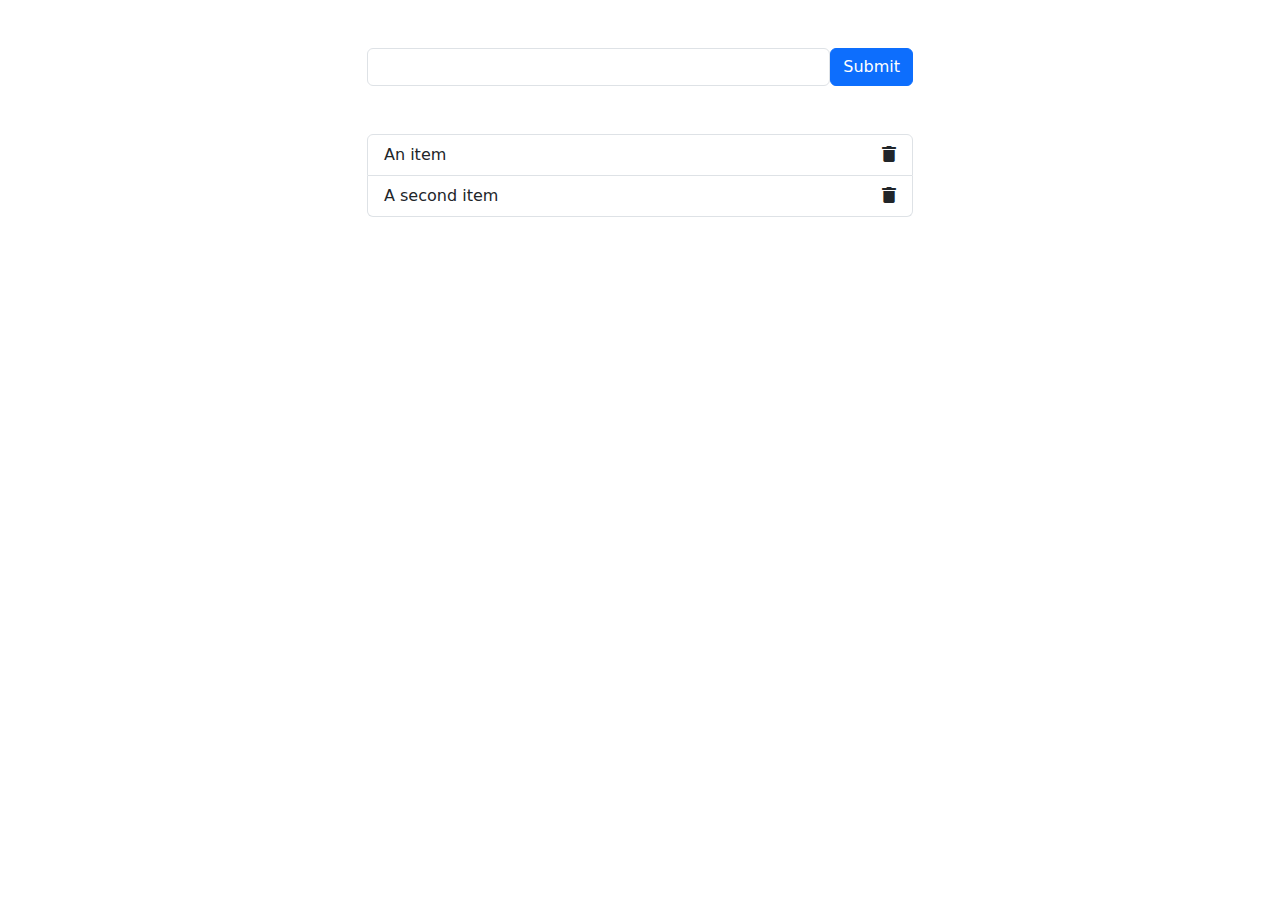
<file: Day-10/index.html>
<!DOCTYPE html>
<html lang="en">
  <head>
    <meta charset="UTF-8" />
    <meta http-equiv="X-UA-Compatible" content="IE=edge" />
    <meta name="viewport" content="width=device-width, initial-scale=1.0" />
    <title>Todo App</title>

    <!-- CSS only -->
    <link
      href="https://cdn.jsdelivr.net/npm/bootstrap@5.0.0-beta3/dist/css/bootstrap.min.css"
      rel="stylesheet"
    />
    <link
      rel="stylesheet"
      href="https://cdnjs.cloudflare.com/ajax/libs/font-awesome/5.15.3/css/all.min.css"
    />

    <link rel="stylesheet" href="./styles.css" />
  </head>
  <body>
    <div class="container mt-5">
      <div class="row">
        <div class="col-md-6 offset-md-3">
          <div class="form-group mb-5 d-flex">
            <input type="text" class="form-control todo__input" />
            <button type="submit" class="btn btn-primary">Submit</button>
          </div>

          <ul class="todo__items list-group">
            <li class="list-group-item d-flex justify-content-between">
              <span class="todo__text">An item </span>
              <span><i class="fas fa-trash delete"></i></span>
            </li>
            <li class="list-group-item d-flex justify-content-between">
              <span class="todo__text">A second item </span>
              <span><i class="fas fa-trash delete"></i></span>
            </li>
          </ul>
        </div>
      </div>
    </div>

    <script src="./app.js"></script>
  </body>
</html>
</file>
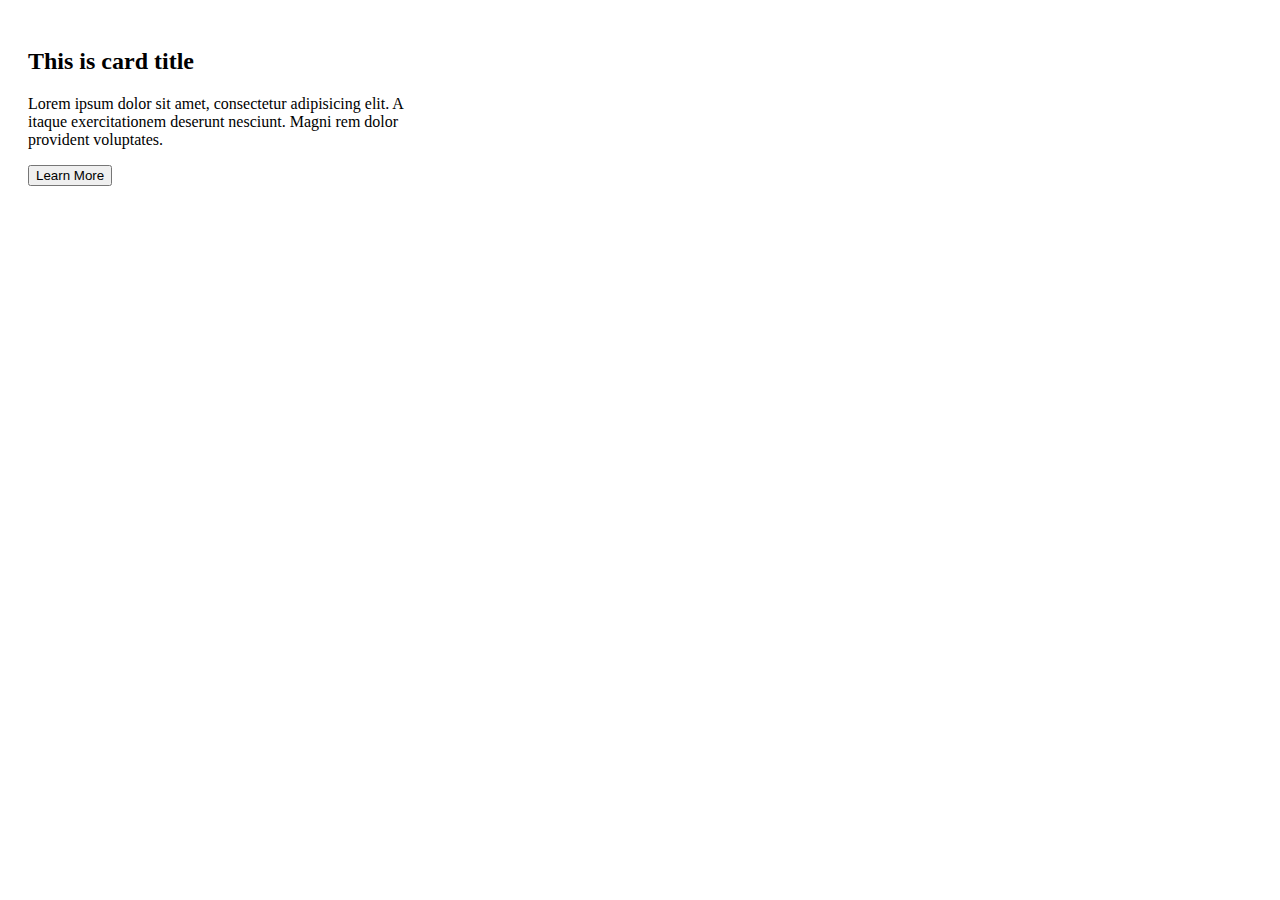
<file: Day-8/index.html>
<!DOCTYPE html>

<html lang="en">
<head>
    <meta charset="UTF-8">
    <meta http-equiv="X-UA-Compatible" content="IE=edge">
    <meta name="viewport" content="width=device-width, initial-scale=1.0">
    <link rel="stylesheet" href="./styles.css">
    <title>Document</title>
</head>
<body>

    <div id="card" class="card-wrapper">
        <div class="card">
            <h2>This is card <span>title</span></h2>
            <p>Lorem ipsum dolor sit amet, consectetur adipisicing elit. A itaque exercitationem deserunt nesciunt. Magni rem dolor provident voluptates.</p>
            <button>Learn More</button>
        </div>
    </div>
    
    <script src="./app.js"></script>
</body>
</html>
</file>
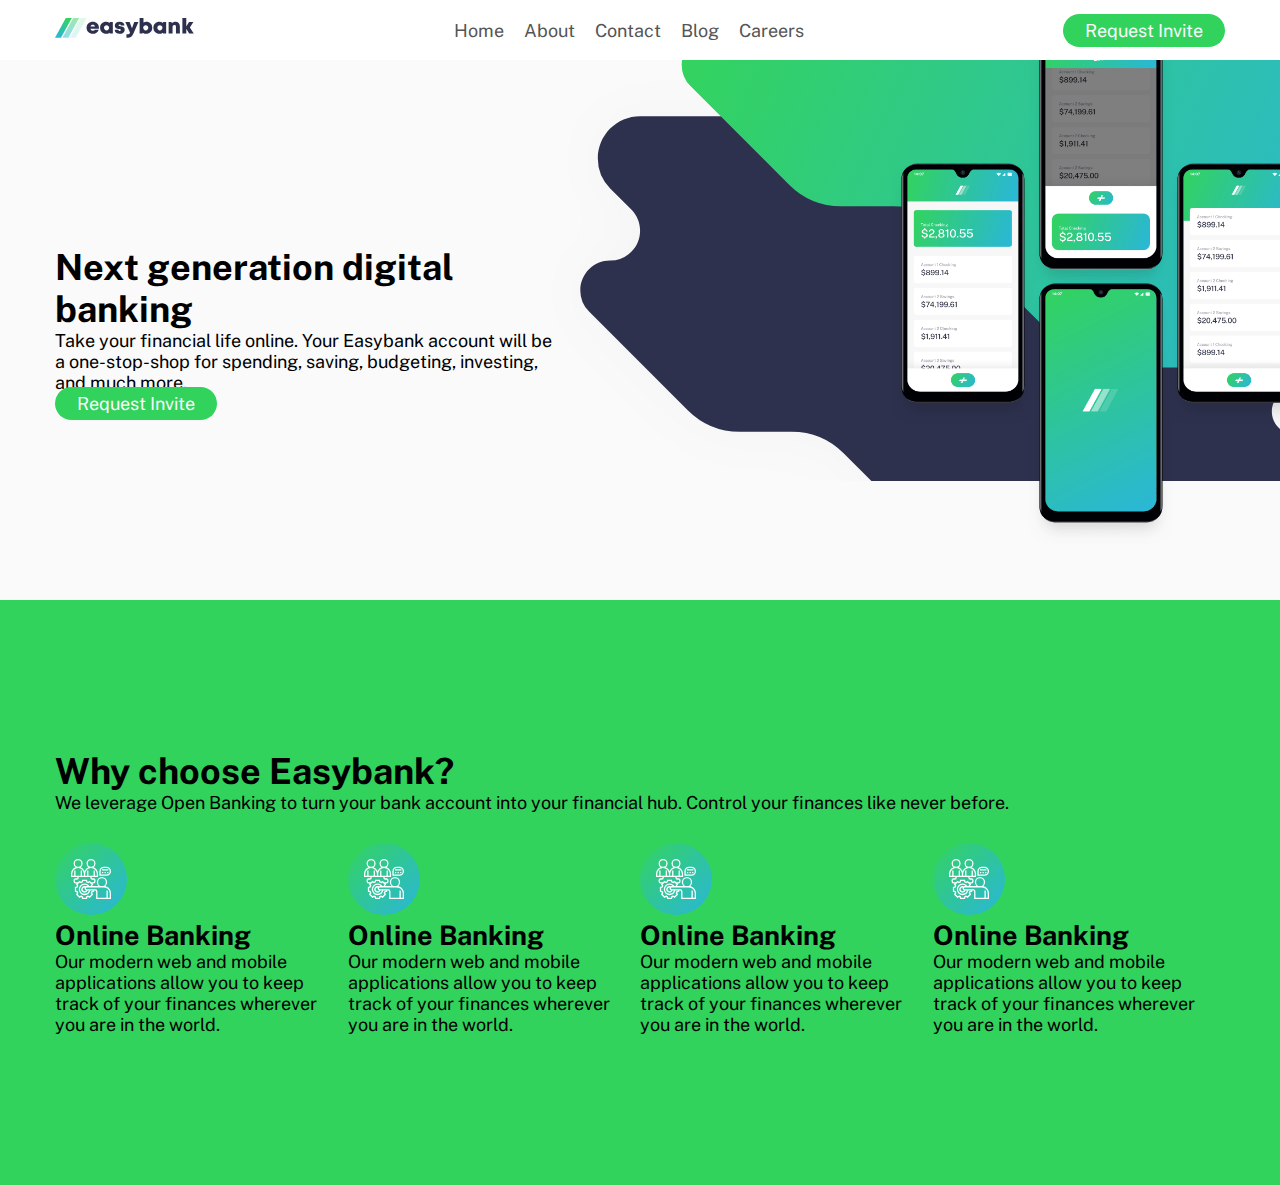
<file: easybank-landing-page-master/index.html>
<!DOCTYPE html>
<html lang="en">
<head>
  <meta charset="UTF-8">
  <meta http-equiv="X-UA-Compatible" content="IE=edge">
  <meta name="viewport" content="width=device-width, initial-scale=1.0">
  <title>Easybank - Landing</title>

  <link rel="preconnect" href="https://fonts.gstatic.com">
  <link href="https://fonts.googleapis.com/css2?family=Public+Sans:wght@300;400;700&display=swap" rel="stylesheet">

  <link rel="stylesheet" href="./css/styles.css">
</head>
<body>

  <header class="header">
    <div class="container h-100">
      <div class="row h-100">

        <div class="logo">
          <a href="index.html"><img src="./images/logo.svg" alt="easybank"></a>
        </div>
        <!-- End logo -->
  
        <!-- 
          ul>li>a
          ul>li*5>a{Home}
        -->
        <nav>
          <ul class="navbar">
            <li class="navitem"><a class="navlink" href="index.html">Home</a></li>
            <li class="navitem"><a class="navlink" href="about.html">About</a></li>
            <li class="navitem"><a class="navlink" href="#">Contact</a></li>
            <li class="navitem"><a class="navlink" href="#">Blog</a></li>
            <li class="navitem"><a class="navlink" href="#">Careers</a></li>
          </ul>
        </nav>
        <!-- End Navigation -->
  
        <div>
          <a class="btn" href="#">Request Invite</a>
        </div>
        <!-- End button -->
      </div>
      <!-- Ends .row -->
    </div>
    <!-- Ends .container -->
  </header>

  <section class="hero">
      <div class="hero-bg">
          <img class="image_mockups" src="./images/image-mockups.png" alt="Mobiles">
      </div>
    <div class="container">
        <div class="hero-row ">
            <div class="hero-content">
              <h1>Next generation digital banking</h1>
              <p>Take your financial life online. Your Easybank account will be a one-stop-shop 
                  for spending, saving, budgeting, investing, and much more.</p>
                  <div>
                      <a class="btn" href="#">Request Invite</a>
                  </div>
            </div>

        </div>
    </div>
  </section>

  <section class="choose">
      <div class="container">
          <div class="choose-row">
              <div class="heading">
                  <h1>Why choose Easybank?</h1>
                  <p>We leverage Open Banking to turn your bank account into your financial hub. Control 
                    your finances like never before.</p>
              </div>

              <div class="boxwrapepr">
                  <div class="box">
                      <img src="./images/icon-onboarding.svg" alt="">

                      <h2>Online Banking</h2>
                      <p>Our modern web and mobile applications allow you to keep track of your finances 
                        wherever you are in the world.</p>
                  </div>
                  <div class="box">
                      <img src="./images/icon-onboarding.svg" alt="">

                      <h2>Online Banking</h2>
                      <p>Our modern web and mobile applications allow you to keep track of your finances 
                        wherever you are in the world.</p>
                  </div>
                  <div class="box">
                      <img src="./images/icon-onboarding.svg" alt="">

                      <h2>Online Banking</h2>
                      <p>Our modern web and mobile applications allow you to keep track of your finances 
                        wherever you are in the world.</p>
                  </div>
                  <div class="box">
                      <img src="./images/icon-onboarding.svg" alt="">

                      <h2>Online Banking</h2>
                      <p>Our modern web and mobile applications allow you to keep track of your finances 
                        wherever you are in the world.</p>
                  </div>
              </div>
          </div>
      </div>
  </section>
  
</body>
</html>
</file>
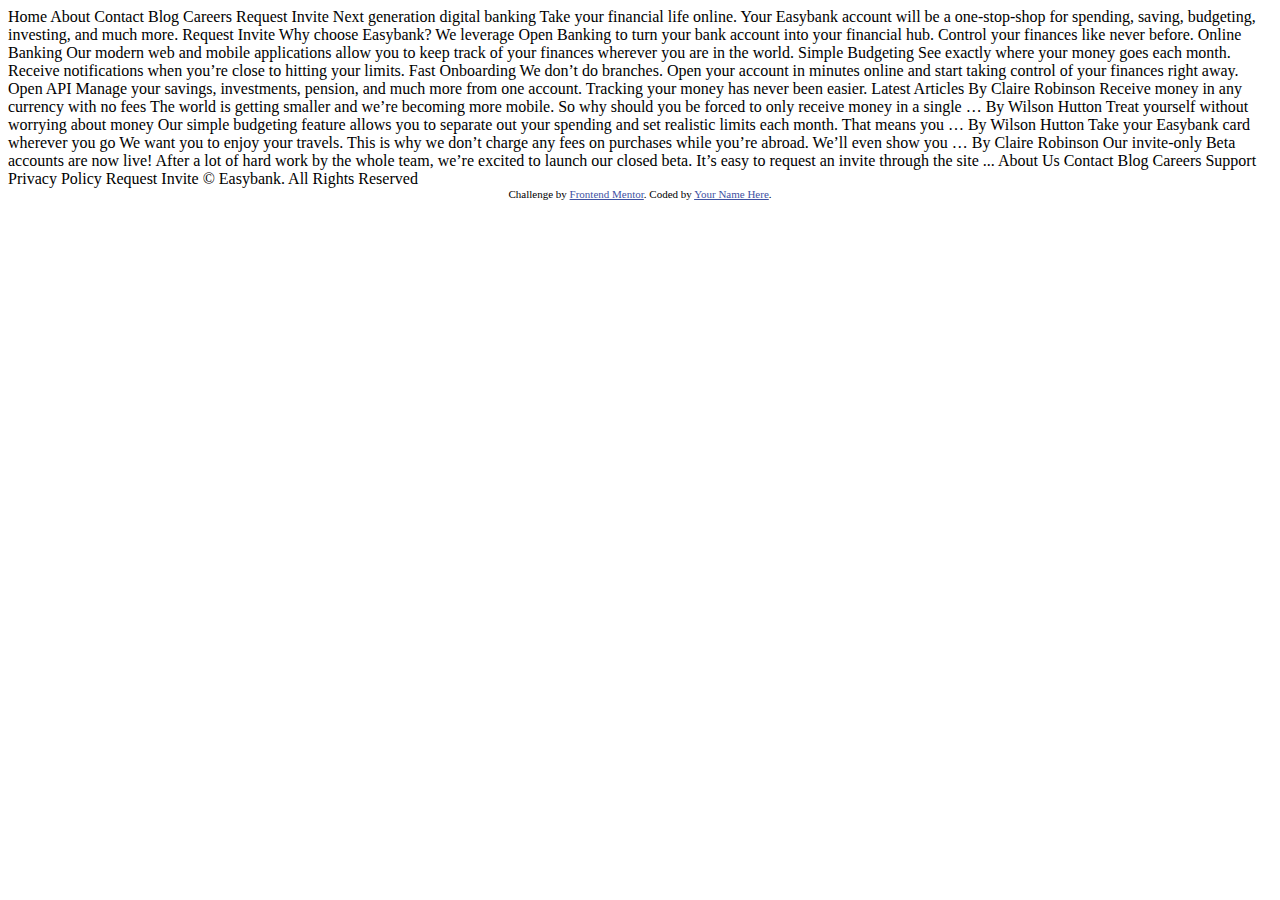
<file: easybank-landing-page-master/suggestions.html>
<!DOCTYPE html>
<html lang="en">
<head>
  <meta charset="UTF-8">
  <meta name="viewport" content="width=device-width, initial-scale=1.0"> <!-- displays site properly based on user's device -->

  <link rel="icon" type="image/png" sizes="32x32" href="./images/favicon-32x32.png">
  
  <title>Frontend Mentor | Easybank landing page</title>

  <!-- Feel free to remove these styles or customise in your own stylesheet 👍 -->
  <style>
    .attribution { font-size: 11px; text-align: center; }
    .attribution a { color: hsl(228, 45%, 44%); }
  </style>
</head>
<body>

  Home
  About
  Contact
  Blog
  Careers

  Request Invite



  Next generation digital banking

  Take your financial life online. Your Easybank account will be a one-stop-shop 
  for spending, saving, budgeting, investing, and much more.

  Request Invite



  Why choose Easybank?

  We leverage Open Banking to turn your bank account into your financial hub. Control 
  your finances like never before.

  Online Banking
  Our modern web and mobile applications allow you to keep track of your finances 
  wherever you are in the world.

  Simple Budgeting
  See exactly where your money goes each month. Receive notifications when you’re 
  close to hitting your limits.

  Fast Onboarding
  We don’t do branches. Open your account in minutes online and start taking control 
  of your finances right away.

  Open API
  Manage your savings, investments, pension, and much more from one account. Tracking 
  your money has never been easier.

  

  Latest Articles

  By Claire Robinson
  Receive money in any currency with no fees
  The world is getting smaller and we’re becoming more mobile. So why should you be 
  forced to only receive money in a single …

  By Wilson Hutton
  Treat yourself without worrying about money
  Our simple budgeting feature allows you to separate out your spending and set 
  realistic limits each month. That means you …

  By Wilson Hutton
  Take your Easybank card wherever you go
  We want you to enjoy your travels. This is why we don’t charge any fees on purchases 
  while you’re abroad. We’ll even show you …

  By Claire Robinson
  Our invite-only Beta accounts are now live!
  After a lot of hard work by the whole team, we’re excited to launch our closed beta. 
  It’s easy to request an invite through the site ...

  

  About Us
  Contact
  Blog
  Careers
  Support
  Privacy Policy

  Request Invite

  © Easybank. All Rights Reserved
  
  <div class="attribution">
    Challenge by <a href="https://www.frontendmentor.io?ref=challenge" target="_blank">Frontend Mentor</a>. 
    Coded by <a href="#">Your Name Here</a>.
  </div>
</body>
</html>
</file>
<file: Day-10/styles.css>
.completed {
  text-decoration: line-through;
  color: #ddd;
}

.delete {
  cursor: pointer;
}
</file>
<file: Day-8/styles.css>
body {
    /* background-color: #ddd;
    margin: 0;
    height: 100vh; */
}

.card-wrapper {
    /* display: flex;
    justify-content: center;
    align-items: center;
    height: 100%; */
}
.card {
    background-color: #fff;
    width: 400px;
    padding: 20px;
    border-radius: 4px;    
}
</file>
<file: easybank-landing-page-master/css/styles.css>
* {
    margin: 0;
    padding: 0;
    /* global selector */
}

body {
    font-family: 'Public Sans', sans-serif;
    font-size: 18px;
    overflow-x: hidden;
}

.h-100 {
    height: 100%;
}

a {
    text-decoration: none;
}

.container {
    width: 1170px;
    margin: auto;
    height: 100%;
}
.row {
    display: flex;
    align-items: center;
    justify-content: space-between;
}

.header {
    background-color: white;
    height: 60px;
    z-index: 1;
    position: relative;
}
.navbar {
    display: flex;
    list-style-type: none;
}
.navitem {
    padding: 0 10px;
}
.navlink {
    color: #555;
}

.btn {
    color:hsl(0, 0%, 98%);
    font-size: 18px;
    background-color: hsl(136, 65%, 51%);
    border-radius: 50px;
    padding: 6px 22px;
}

/* Hero section */
.hero {
    background-color: hsl(0, 0%, 98%);
    height: 60vh;
    position: relative;
}
.hero-row {
    height: 100%;
}
.hero-content {
    display: flex;
    flex-direction: column;
    justify-content: center;
    height: 100%;
    width: 39%;
    position: absolute;
}

.hero-bg {
    background-image: url('../images/bg-intro-desktop.svg');
    background-size: cover;
    background-repeat: no-repeat;
    background-position: right;
    position: absolute;
    right: -181px;
    width: 73%;
    height: 78%;
}
.image_mockups {
    position: absolute;
    width: 420px;
    right: 150px;
    top: -30px;
}

.choose {
    background-color: hsl(136, 65%, 51%);
    padding: 150px 0;
}
.choose-row {
    display: flex;
    flex-direction: column;
}
.heading {
    margin-bottom: 30px;
}

.boxwrapepr  {
    display: flex;
    flex-wrap: wrap;

}
.box {
    width: 25%;
}
</file>
